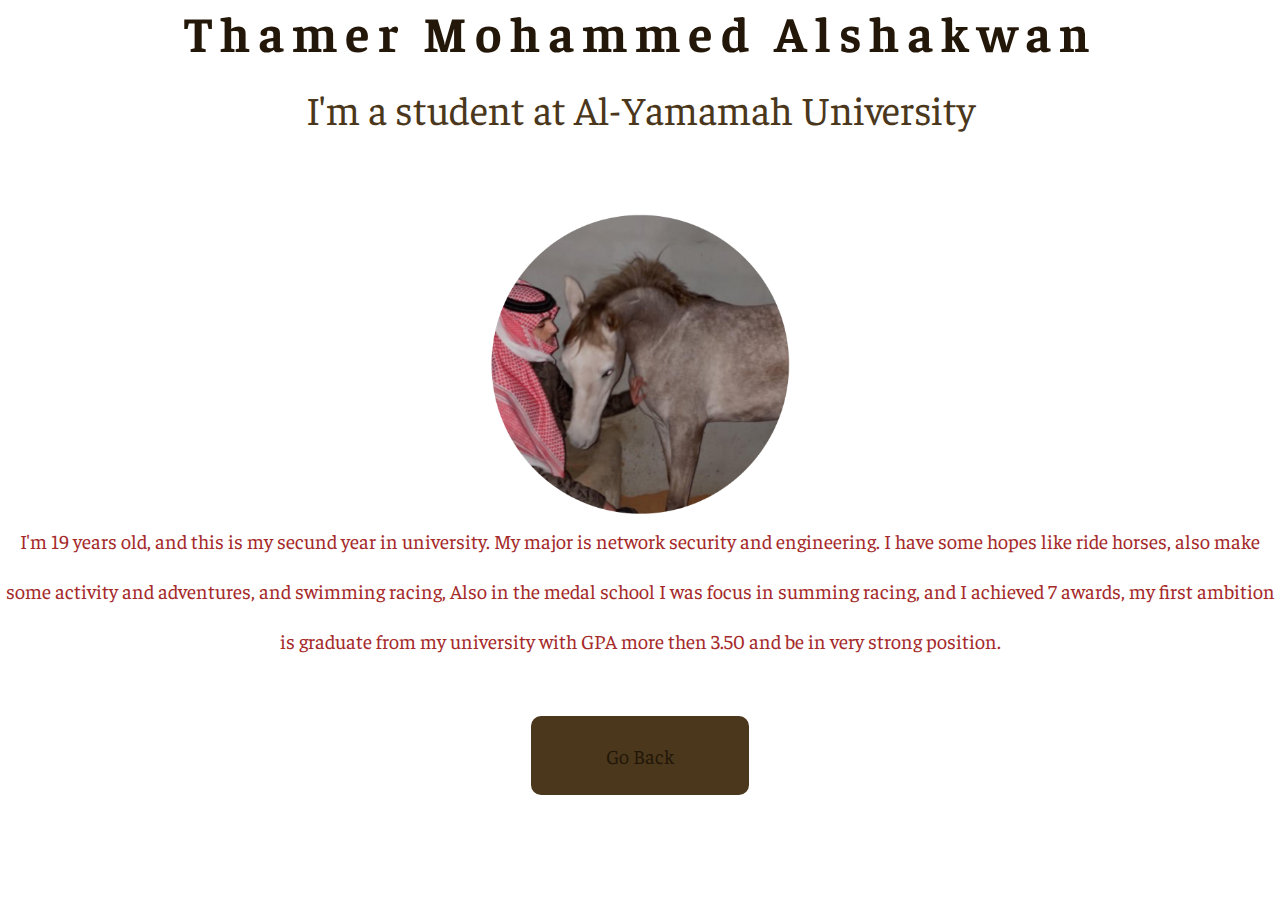
<file: Project/TMS.html>
<!DOCTYPE html>
<html lang = "en"> 

<head> 
<meta charset="UTF-8">
<meta name= "viewport" content="width=device-width,inital-scale=1.0">
<link rel="stylesheet" href="./TMS.css">
<title> About Me</title>
</head> 
<body>
<h1> Thamer Mohammed Alshakwan </h1> 
<h4> I'm a student at Al-Yamamah University</h4>
<div class="image">
<img src="TSimges.jpg" + style = "width: 300px" alt="Photo of me">
</div>
<p> 
 I'm 19 years old, and this is my secund year in university. My major is network security and engineering.
 I have some hopes like ride horses, also make some activity and adventures,
 and swimming racing, Also in the medal school I was focus in summing racing,
 and I achieved 7 awards,
 my first ambition is graduate from my university with GPA more then 3.50 and be in very strong position. 
 </p>
 <a href="Cafe.html" class="btn">Go Back</a>
</body>
</html>
</file>
<file: Project/TMS.css>
@import url('https://fonts.googleapis.com/css2?family=Alkatra&family=Edu+NSW+ACT+Foundation&family=Faustina:wght@300&family=Marck+Script&family=Pacifico&family=Sacramento&display=swap');

*{
    margin: 0;
    padding: 0;
    box-sizing: border-box;
    font-family:'Faustina', sans-serif;
}

html{
    font-size: 10px;
}

body{
    text-align: center;
}

.container{
    max-width: 1100px;
    margin: 0 auto;
    padding: 0 3rem;
    margin-top: 4rem;
    text-align: center;
}
h1{
    color: #231709;
    font-size: 5rem;
    font-weight: 700;
    letter-spacing: 8px;
    margin-bottom: 2rem;
    text-align: center;
    }
    h4{
    color:#4B371C;
    font-size: 4rem;
    font-weight: 400;
    text-align: center;
    }
    
    .image{
        margin-top: 8rem;
        margin-bottom: 400;
        text-align: center;
    }
    
    p{
        font-size: 2rem;
        color: #A52A2A;
        line-height: 5rem;
        margin-bottom: 5rem;
        text-align: center;
    }
    .btn{
        display: inline-block;
        padding: 2.7rem 7.5rem;
        background: #4B371C;
        font-size: 2rem;
        text-decoration: none;
        color: #231709;
        border-radius: 10px;
        transition: background 0.5s;
        text-align: center;
    
    }
    
    .btn:hover{
        background: #A52A2A;
        text-align: center;
    }
</file>
